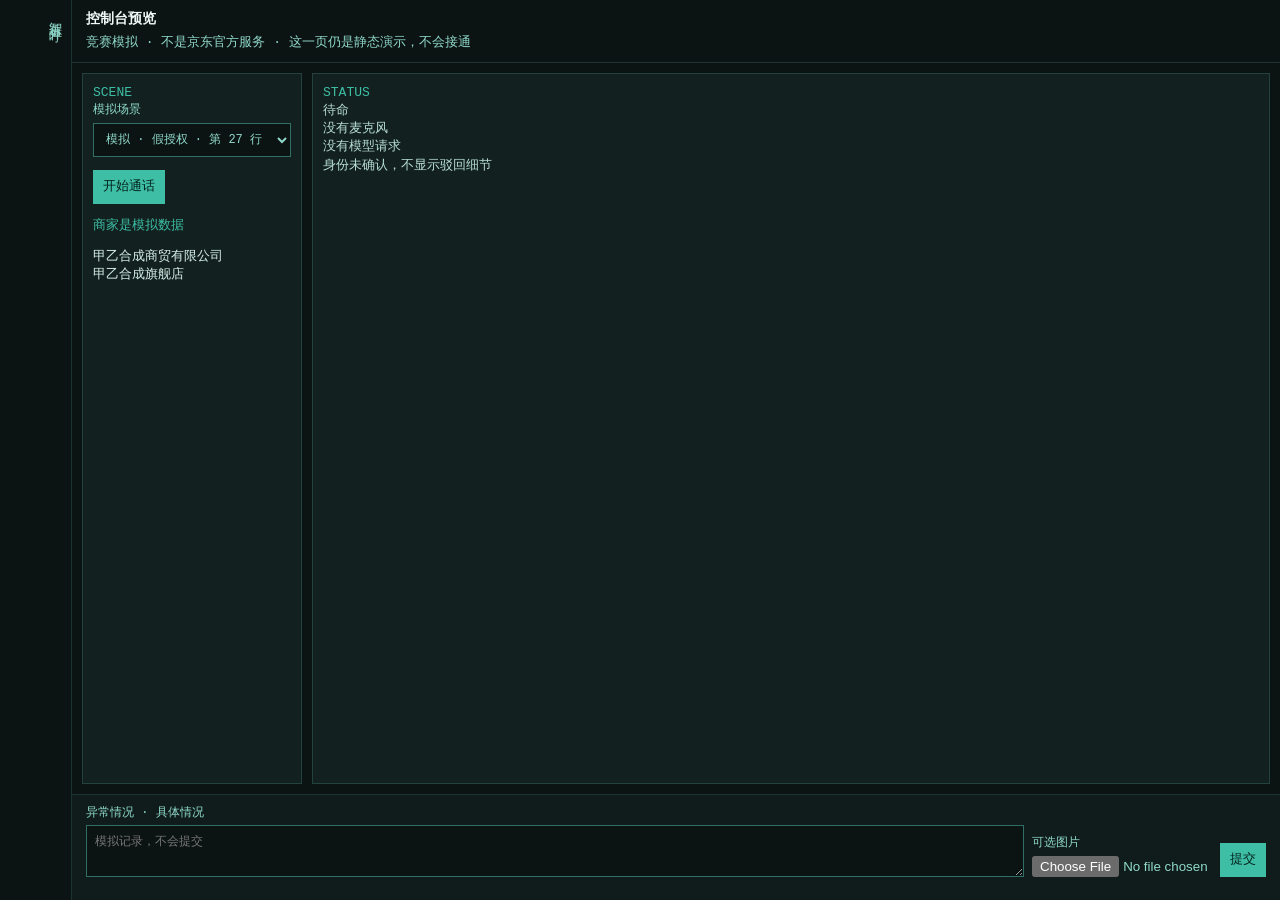
<file: previews/home-console.html>
<!DOCTYPE html>
<html lang="zh-CN">
<head>
  <meta charset="utf-8" />
  <meta name="viewport" content="width=device-width, initial-scale=1" />
  <title>智语外呼 · 预览 · 深色青绿控制台</title>
  <style>
    :root { color-scheme: dark; }
    * { box-sizing: border-box; }
    body {
      margin: 0;
      min-height: 100vh;
      background: #0c1413;
      color: #d7efe8;
      font: 13px/1.4 "Sarasa Mono SC", "Noto Sans Mono", ui-monospace, monospace;
      display: grid;
      grid-template-columns: 72px 1fr;
    }
    nav {
      border-right: 1px solid #1d3330;
      padding: 12px 8px;
      writing-mode: vertical-rl;
      letter-spacing: 0.18em;
      color: #8fd9cb;
    }
    .stage { display: grid; grid-template-rows: auto 1fr auto; min-height: 100vh; }
    header, footer { padding: 10px 14px; border-bottom: 1px solid #1d3330; }
    footer { border-bottom: 0; border-top: 1px solid #1d3330; background: #101c1b; }
    h1 { margin: 0; font-size: 14px; font-weight: 600; color: #effaf7; }
    .sub { color: #8fd9cb; margin-top: 4px; }
    .board {
      display: grid;
      grid-template-columns: 220px 1fr;
      gap: 10px;
      padding: 10px;
    }
    .panel { border: 1px solid #23423d; background: #12211f; padding: 10px; }
    button, select, textarea { font: inherit; color: inherit; background: #0c1413; border: 1px solid #2f6f66; }
    button { padding: 8px 10px; cursor: pointer; color: #04221d; background: #3dbea5; border: 0; }
    select, textarea { width: 100%; padding: 8px; }
    .log { min-height: 180px; white-space: pre-wrap; color: #b7ddd4; }
    .k { color: #3dbea5; }
    form { display: grid; grid-template-columns: 1fr 180px auto; gap: 8px; align-items: end; }
    label { display: grid; gap: 4px; color: #8fd9cb; font-size: 12px; }
    #demo { color: #f0d48a; }
    @media (max-width: 800px) {
      body { grid-template-columns: 1fr; }
      nav { writing-mode: horizontal-tb; letter-spacing: 0; border-right: 0; border-bottom: 1px solid #1d3330; }
      .board, form { grid-template-columns: 1fr; }
      .stage { min-height: auto; }
    }
  </style>
</head>
<body>
  <nav>智语外呼</nav>
  <div class="stage">
    <header>
      <h1>控制台预览</h1>
      <div class="sub">竞赛模拟 · 不是京东官方服务 · 这一页仍是静态演示，不会接通</div>
    </header>
    <div class="board">
      <section class="panel">
        <div class="k">SCENE</div>
        <label>模拟场景
          <select>
            <option>模拟 · 假授权 · 第 27 行</option>
            <option>模拟 · 图形商标</option>
            <option>模拟 · 空话术</option>
          </select>
        </label>
        <p><button type="button" id="arm">开始通话</button></p>
        <p class="k">商家是模拟数据</p>
        <p>甲乙合成商贸有限公司<br />甲乙合成旗舰店</p>
      </section>
      <section class="panel">
        <div class="k">STATUS</div>
        <div class="log" id="log">待命
没有麦克风
没有模型请求
身份未确认，不显示驳回细节</div>
      </section>
    </div>
    <footer>
      <form id="sheet">
        <label>异常情况 · 具体情况
          <textarea rows="2" placeholder="模拟记录，不会提交"></textarea>
        </label>
        <label>可选图片
          <input type="file" />
        </label>
        <button type="submit">提交</button>
      </form>
      <p id="demo"></p>
    </footer>
  </div>
  <script>
    document.getElementById("arm").addEventListener("click", function () {
      document.getElementById("log").textContent = "静态演示\n没有申请麦克风\n没有接通";
    });
    document.getElementById("sheet").addEventListener("submit", function (event) {
      event.preventDefault();
      document.getElementById("demo").textContent = "静态演示：没有写工单，没有上传图片。";
    });
  </script>
</body>
</html>
</file>
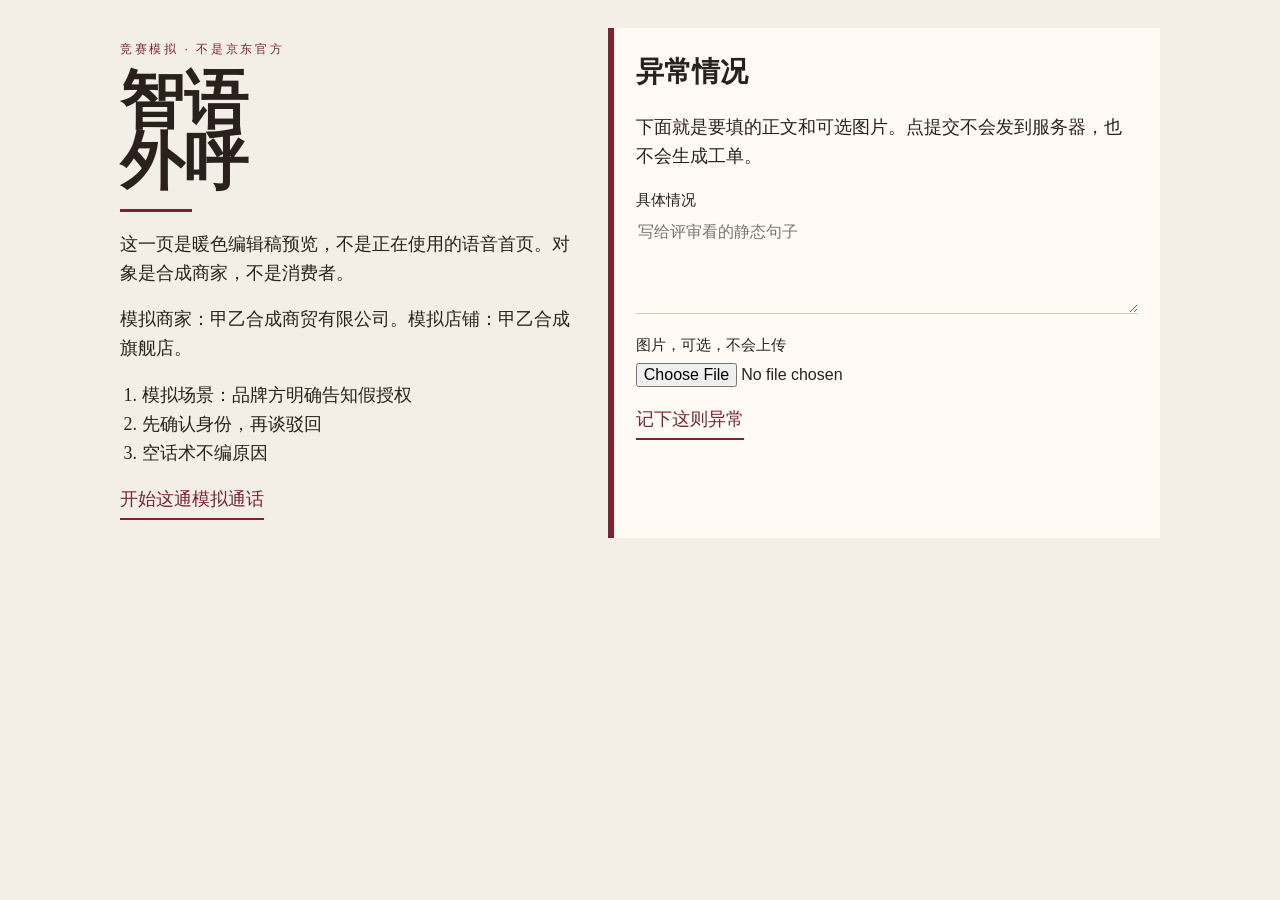
<file: previews/home-editorial.html>
<!DOCTYPE html>
<html lang="zh-CN">
<head>
  <meta charset="utf-8" />
  <meta name="viewport" content="width=device-width, initial-scale=1" />
  <title>智语外呼 · 预览 · 暖色编辑稿</title>
  <style>
    :root { color-scheme: light; }
    * { box-sizing: border-box; }
    body {
      margin: 0;
      background: #f3efe6;
      color: #2a211c;
      font: 18px/1.6 "Songti SC", "Noto Serif SC", "Source Han Serif SC", serif;
    }
    .sheet {
      width: min(1040px, calc(100% - 32px));
      margin: 28px auto;
      display: grid;
      grid-template-columns: 0.9fr 1.1fr;
      gap: 36px;
    }
    .kicker { letter-spacing: 0.22em; font-size: 12px; color: #7a2433; font-family: "PingFang SC", "Noto Sans SC", sans-serif; }
    h1 { margin: 8px 0 12px; font-size: 64px; font-weight: 600; line-height: 0.95; }
    .rule { width: 72px; height: 3px; background: #7a2433; margin: 16px 0; }
    ol { margin: 0; padding-left: 1.2em; }
    button {
      font: inherit;
      border: 0;
      border-bottom: 2px solid #7a2433;
      background: transparent;
      color: #7a2433;
      padding: 0 0 4px;
      cursor: pointer;
    }
    aside {
      background: #fffaf3;
      border-left: 6px solid #7a2433;
      padding: 22px 22px 16px;
    }
    h2 { margin: 0 0 8px; font-size: 28px; }
    label { display: block; margin-top: 12px; font-size: 15px; font-family: "PingFang SC", "Noto Sans SC", sans-serif; }
    textarea, input[type="file"] { width: 100%; margin-top: 6px; font: 16px/1.5 "PingFang SC", "Noto Sans SC", sans-serif; }
    textarea { border: 0; border-bottom: 1px solid #d9c7b8; background: transparent; min-height: 96px; }
    #demo { font-family: "PingFang SC", "Noto Sans SC", sans-serif; font-size: 14px; color: #7a2433; }
    #demo:empty { display: none; }
    @media (max-width: 800px) {
      .sheet { grid-template-columns: 1fr; gap: 18px; margin: 16px auto; }
      h1 { font-size: 42px; }
    }
  </style>
</head>
<body>
  <article class="sheet">
    <header>
      <p class="kicker">竞赛模拟 · 不是京东官方</p>
      <h1>智语<br />外呼</h1>
      <div class="rule"></div>
      <p>这一页是暖色编辑稿预览，不是正在使用的语音首页。对象是合成商家，不是消费者。</p>
      <p>模拟商家：甲乙合成商贸有限公司。模拟店铺：甲乙合成旗舰店。</p>
      <ol>
        <li>模拟场景：品牌方明确告知假授权</li>
        <li>先确认身份，再谈驳回</li>
        <li>空话术不编原因</li>
      </ol>
      <p><button type="button" id="go">开始这通模拟通话</button></p>
      <p id="demo"></p>
    </header>
    <aside>
      <h2>异常情况</h2>
      <p>下面就是要填的正文和可选图片。点提交不会发到服务器，也不会生成工单。</p>
      <form id="sheet">
        <label>具体情况
          <textarea placeholder="写给评审看的静态句子"></textarea>
        </label>
        <label>图片，可选，不会上传
          <input type="file" />
        </label>
        <p><button type="submit">记下这则异常</button></p>
      </form>
    </aside>
  </article>
  <script>
    document.getElementById("go").addEventListener("click", function () {
      document.getElementById("demo").textContent = "静态演示：没有申请麦克风，没有开始通话。";
    });
    document.getElementById("sheet").addEventListener("submit", function (event) {
      event.preventDefault();
      document.getElementById("demo").textContent = "静态演示：没有提交，没有上传图片。";
    });
  </script>
</body>
</html>
</file>
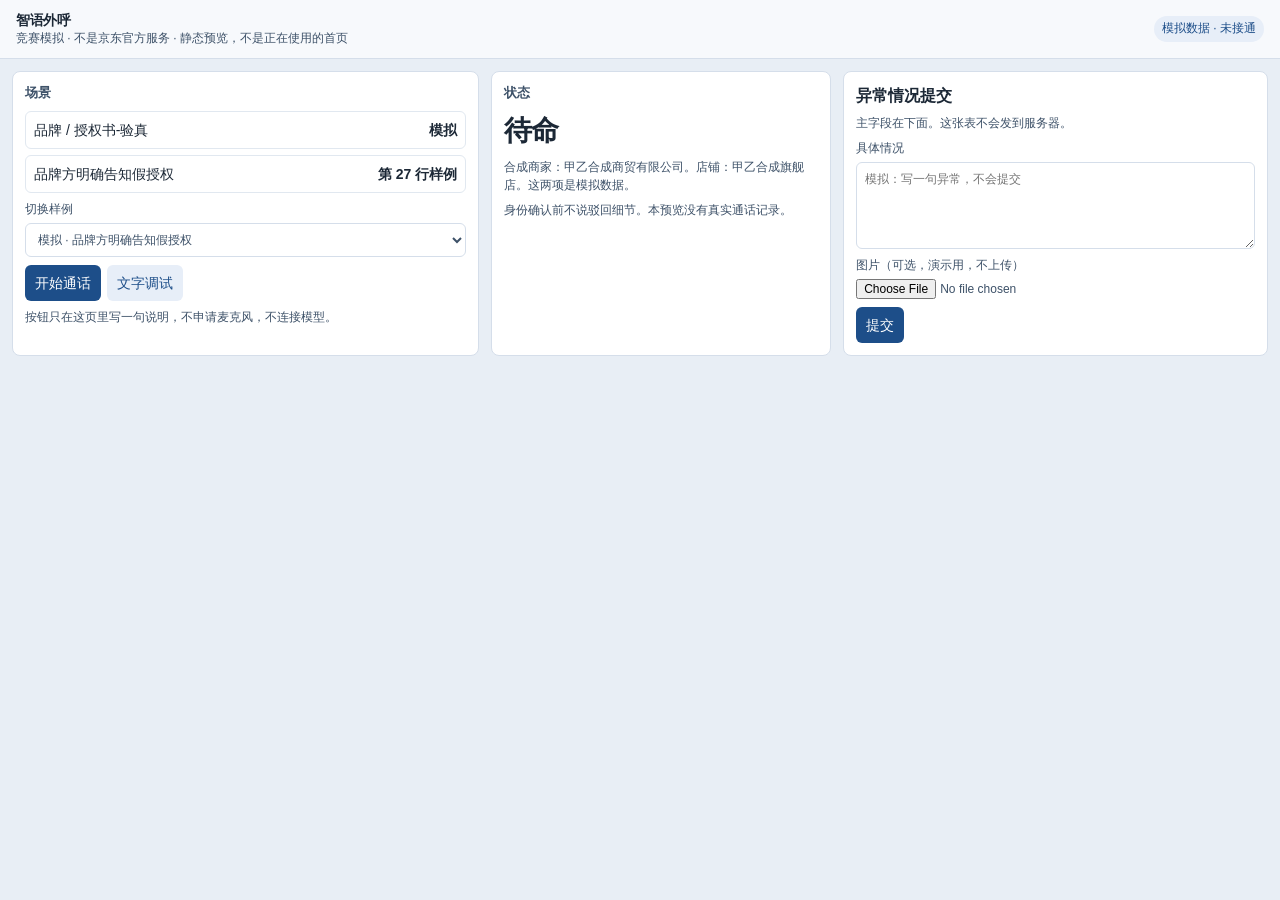
<file: previews/home-workbench.html>
<!DOCTYPE html>
<html lang="zh-CN">
<head>
  <meta charset="utf-8" />
  <meta name="viewport" content="width=device-width, initial-scale=1" />
  <title>智语外呼 · 预览 · 蓝灰工作台</title>
  <style>
    :root { color-scheme: light; }
    * { box-sizing: border-box; }
    body {
      margin: 0;
      background: #e8eef5;
      color: #1c2836;
      font: 14px/1.45 "Segoe UI", "PingFang SC", "Noto Sans SC", sans-serif;
    }
    .bar {
      display: flex;
      justify-content: space-between;
      align-items: center;
      gap: 12px;
      padding: 10px 16px;
      background: #f7f9fc;
      border-bottom: 1px solid #d5deea;
    }
    .brand { font-weight: 700; letter-spacing: -0.02em; }
    .tag { color: #3d5168; font-size: 12px; }
    .pill {
      padding: 4px 8px;
      border-radius: 999px;
      background: #e7eef8;
      color: #1d4e89;
      font-size: 12px;
    }
    main { padding: 12px; display: grid; grid-template-columns: 1.1fr 0.8fr 1fr; gap: 12px; }
    section {
      background: #fff;
      border: 1px solid #d5deea;
      border-radius: 8px;
      padding: 12px;
    }
    h1 { margin: 0; font-size: 16px; }
    h2 { margin: 0 0 8px; font-size: 13px; color: #3d5168; font-weight: 600; }
    .row { display: flex; justify-content: space-between; gap: 8px; padding: 8px; border: 1px solid #e1e8f0; border-radius: 6px; margin-bottom: 6px; }
    .row strong { font-weight: 600; }
    button, select, textarea, input[type="file"] { font: inherit; }
    button {
      border: 0;
      border-radius: 6px;
      padding: 8px 10px;
      background: #1d4e89;
      color: #fff;
      cursor: pointer;
    }
    button.ghost { background: #e7eef8; color: #1d4e89; }
    .actions { display: flex; flex-wrap: wrap; gap: 6px; margin-top: 8px; }
    .metric { font-size: 28px; font-weight: 700; letter-spacing: -0.04em; margin: 8px 0; }
    label { display: grid; gap: 4px; margin-top: 8px; font-size: 12px; color: #3d5168; }
    textarea, select { width: 100%; border: 1px solid #d5deea; border-radius: 6px; padding: 8px; background: #fff; color: inherit; }
    .note { margin: 8px 0 0; color: #3d5168; font-size: 12px; }
    #demo { margin: 8px 12px 0; padding: 8px 10px; background: #fff4e8; color: #6a3b12; border-radius: 6px; }
    #demo:empty { display: none; }
    @media (max-width: 800px) {
      main { grid-template-columns: 1fr; }
      .bar { align-items: flex-start; flex-direction: column; }
    }
  </style>
</head>
<body>
  <header class="bar">
    <div>
      <div class="brand">智语外呼</div>
      <div class="tag">竞赛模拟 · 不是京东官方服务 · 静态预览，不是正在使用的首页</div>
    </div>
    <div class="pill">模拟数据 · 未接通</div>
  </header>
  <p id="demo"></p>
  <main>
    <section>
      <h2>场景</h2>
      <div class="row"><span>品牌 / 授权书-验真</span><strong>模拟</strong></div>
      <div class="row"><span>品牌方明确告知假授权</span><strong>第 27 行样例</strong></div>
      <label>切换样例
        <select id="scene">
          <option>模拟 · 品牌方明确告知假授权</option>
          <option>模拟 · 图形商标</option>
          <option>模拟 · 话术为空</option>
        </select>
      </label>
      <div class="actions">
        <button type="button" id="go">开始通话</button>
        <button type="button" class="ghost" id="hold">文字调试</button>
      </div>
      <p class="note">按钮只在这页里写一句说明，不申请麦克风，不连接模型。</p>
    </section>
    <section>
      <h2>状态</h2>
      <div class="metric">待命</div>
      <p class="note">合成商家：甲乙合成商贸有限公司。店铺：甲乙合成旗舰店。这两项是模拟数据。</p>
      <p class="note">身份确认前不说驳回细节。本预览没有真实通话记录。</p>
    </section>
    <section>
      <h1>异常情况提交</h1>
      <p class="note">主字段在下面。这张表不会发到服务器。</p>
      <form id="sheet">
        <label>具体情况
          <textarea rows="4" placeholder="模拟：写一句异常，不会提交"></textarea>
        </label>
        <label>图片（可选，演示用，不上传）
          <input type="file" />
        </label>
        <div class="actions"><button type="submit">提交</button></div>
      </form>
    </section>
  </main>
  <script>
    function say(text) { document.getElementById("demo").textContent = text; }
    document.getElementById("go").addEventListener("click", function () {
      say("静态演示：没有申请麦克风，也没有开始通话。");
    });
    document.getElementById("hold").addEventListener("click", function () {
      say("静态演示：这里不是文字调试页，不会打开 /debug。");
    });
    document.getElementById("sheet").addEventListener("submit", function (event) {
      event.preventDefault();
      say("静态演示：没有提交工单，也没有上传图片。");
    });
  </script>
</body>
</html>
</file>
